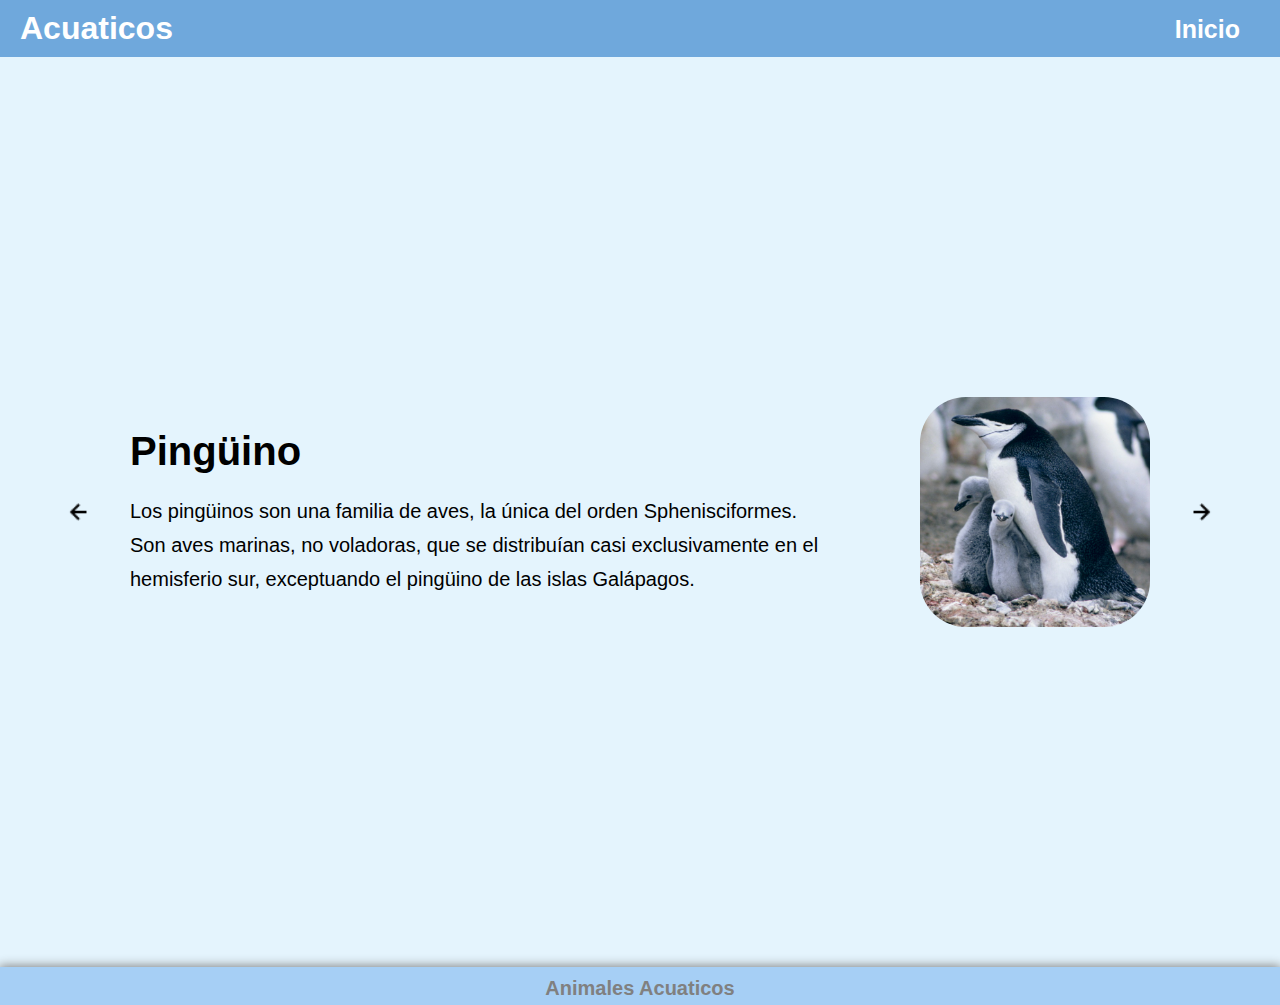
<file: Acuaticos.html>
<!DOCTYPE html>
<html lang="en">
<head>
    <meta charset="UTF-8">
    <meta http-equiv="X-UA-Compatible" content="IE=edge">
    <meta name="viewport" content="width=device-width, initial-scale=1.0">
    <link rel="stylesheet" href="css/AnimalesAcuaticos.css">
    <title>Animales - Acuaticos</title>
</head>
<body>
    <header class="titulo">
        <h1>Acuaticos</h1>
        <nav>
            <a href="index.html">Inicio</a>
        </nav>
    </header>
    <!-- Artuculos -->

    <section class="slider">
        
        <div class="slider__container container">
            <img src="imagenes/before.png" class="slider__arrow" id="before">

            <section class="slider__body slider__body--show" data-id="1">
                <div class="slider_texts">
                    <h2 class="subtitle">
                        Pingüino
                    </h2>
                    <p class="slider__review">
                        Los pingüinos son una familia de aves, la única del orden Sphenisciformes. Son aves marinas, no voladoras, que se distribuían casi exclusivamente en el hemisferio sur, exceptuando el pingüino de las islas Galápagos.
                    </p>
                </div>
                <figure>
                    <img src="imagenes/pinguino.jpg" class="slider__img">
                </figure>
            </section>

            <section class="slider__body" data-id="2">
                <div class="slider_texts">
                    <h2 class="subtitle">
                        Tortuga Marina
                    </h2>
                    <p class="slider__review">
                        Los quelonioideos son una superfamilia de tortugas que comprende las tortugas marinas. Consta de dos familias actuales: Cheloniidae y Dermochelyidae, que incluyen siete especies vivas.
                    </p>
                </div>
                <figure>
                    <img src="imagenes/tortuga.png" class="slider__img">
                </figure>
            </section>

            <section class="slider__body" data-id="3">
                <div class="slider_texts">
                    <h2 class="subtitle">
                        Delfin
                    </h2>
                    <p class="slider__review">
                        Los delfines, llamados también delfines oceánicos para distinguirlos de los platanistoideos o delfines de río, son mamíferos de una familia de cetáceos odontocetos muy heterogénea, que comprende 37 especies actuales.
                    </p>
                </div>
                <figure>
                    <img src="imagenes/delfin.png" class="slider__img">
                </figure>
            </section>
            <img src="imagenes/after.png" class="slider__arrow" id="next">
        </div> 
        
    </section>
    <footer class="pie"><p> Animales Acuaticos</p></footer>
    <script src="slider.js"></script>

</body>
</html>
</file>
<file: css/AnimalesAcuaticos.css>
*:not(slider) {
  font-family: sans-serif;
  margin: 0;
}
header {
  justify-content: space-between;
  display: flex;
  background-color: #6fa8dc;
  margin: 0px;
}
nav a {
  display: inline-block;
}
header nav a {
  padding-right: 40px;
  padding-top: 5px;
  text-decoration: none;
  font-size: 25px;
  font-family: helvetica;
  color: white;
  font-weight: bold;
  transition: 0.4s ease-in-out;
  
}

header nav a:hover {
  padding-right: 40px;
  text-decoration: none;
  font-size: 25px;
  font-family: helvetica;
  color: #545454;
  font-weight: bold;
  transition: 1s ease;
  
}
.titulo {
  box-shadow: 0px 2px 12px 0px gray;
  padding-left: 20px;
  padding-top: 10px;
  padding-bottom: 10px;
  color: white;
  
}
/* -- Cuerpo -- */

.container{
  width: 90%;
  min-height: 100vh;
  max-width: 1200px;
  margin: 0 auto;
  overflow: hidden;
}

.slider{
  list-style: none;
  background-color: #e4f4fd;
  padding: 5px 0;
}

.slider__container{
  display: grid;
  grid-template-columns: 50px 1fr 50px;
  align-items: center;
  gap: 1em;
}

.slider__body{
  grid-column: 2/3;
  grid-row: 1/2;
  opacity: 0;
  pointer-events: none;
  display: grid;
  background-color: #e4f4fd;
  grid-template-columns: 1fr max-content;
  align-items: center;
  transition: opacity 1.5s;
}

.slider__body--show{
  opacity: 1;
  pointer-events: inset;
}

.slider__img{
  width: 230px;
  height: 230px;
  border-radius: 20%; 
  object-fit: cover;
  display: block;
  margin: 0 auto;
}

.slider_texts{
  max-width: 700px;
}

.subtitle{
  font-size: 2.5rem;
  margin-bottom: 20px;
}

.slider__review{
  font-weight: 300;
  font-size: 20px;
  line-height: 1.7;
}

.slider__arrow{
  cursor: pointer;
  width: 60%;
}

.slider__arrow:nth-of-type(2){
  justify-self: end;
}


/*Footer*/

.pie {
  text-align: center;
  background-color: #a6cff5;
  color: gray;
  clear: both;
  padding-top: 10px;
  padding-bottom: 5px;
  font-family: verdana;
  font-size: 20px;
  font-weight: bold;
  box-shadow: 0px 0px 10px 1px gray;
}
</file>
